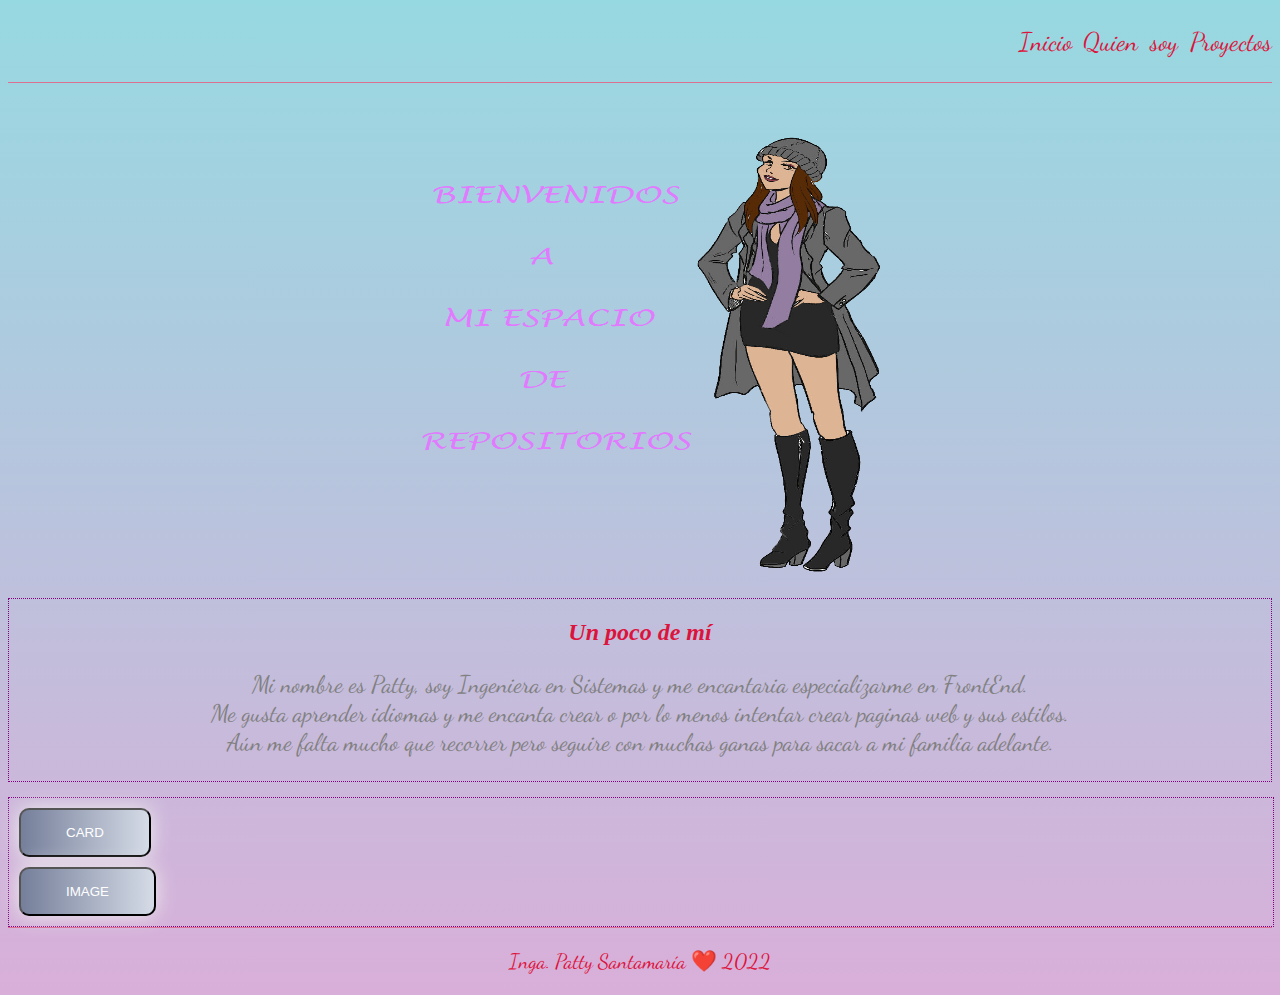
<file: index.html>
<!DOCTYPE html>
<html lang="en">
<head>
    <meta charset="UTF-8">
    <meta http-equiv="X-UA-Compatible" content="IE=edge">
    <meta name="viewport" content="width=device-width, initial-scale=1.0">
    <link rel="stylesheet" href="./estilo.css">
    <link rel="preconnect" href="https://fonts.googleapis.com">
<link rel="preconnect" href="https://fonts.gstatic.com" crossorigin>
<link href="https://fonts.googleapis.com/css2?family=Dancing+Script&family=Roboto:wght@100&display=swap" rel="stylesheet">
    <title>Página principal</title>
</head>
<body>
    <header>
        <nav>
            <ul>
                <li><a href="#inicio">Inicio</a></li>
                <li><a href="#aboutme">Quien soy</a></li>
                <li><a href="#repos">Proyectos</a></li>
            </ul>
        </nav>
    </header>

    <main>
        <section id="inicio" class="first">
            <img src="./Images/welcome.png" alt="bienvenidos">
        </section>
        <section id="aboutme" class="me-container">
            <article class="yo">
                <h2>Un poco de mí</h2>
                <p>Mi nombre es Patty, soy Ingeniera en Sistemas y me encantaria especializarme en FrontEnd. <br> 
                    Me gusta aprender idiomas y me encanta crear o por lo menos intentar crear paginas web y sus estilos. <br> Aún me falta mucho que recorrer pero seguire con muchas ganas para sacar a mi familia adelante.
                </p>
            </article>
        </section>
        <section id="repos" class="repositorios">
            <article>
                <button class="btn1"><a href="./card/card.html">Card</a></button>
                <button class="btn2"><a href="">Image</a></button>
            </article>
        </section>
    </main>

    <footer>
        <p>Inga. Patty Santamaría ❤️ 2022 </p>
    </footer>
</body>
</html>
</file>
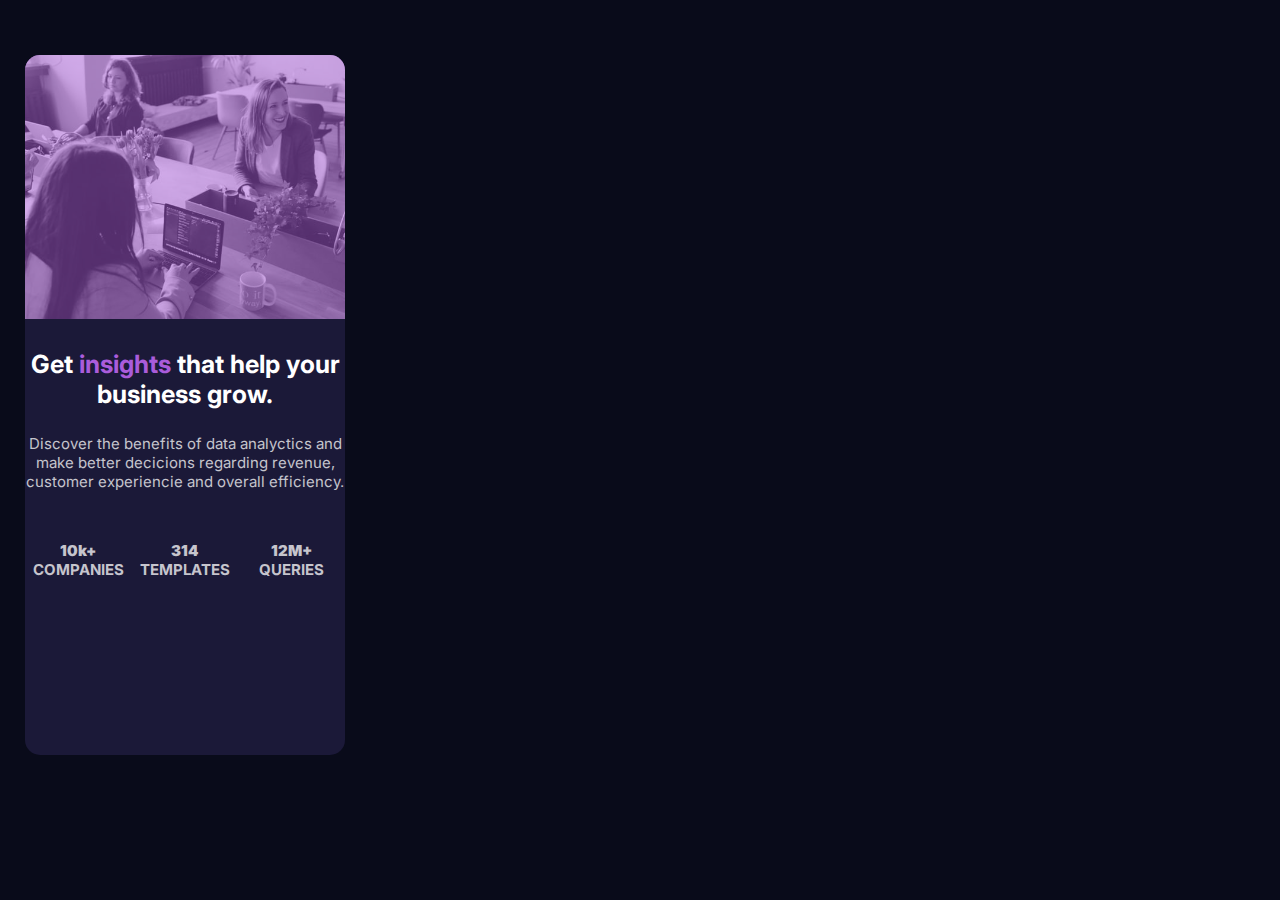
<file: card/card.html>
<!DOCTYPE html>
<html lang="en">
<head>
    <meta charset="UTF-8">
    <meta http-equiv="X-UA-Compatible" content="IE=edge">
    <meta name="viewport" content="width=device-width, initial-scale=1.0">
    <meta name="author" content="Patty Santamaría - 2021"/>
    <meta name="description" content="Reto de Stats preview card component challenge hub">
    <title>Card</title>
    <link rel="stylesheet" href="./card-estilo.css">
    <link rel="shortcut icon" href="./images/favicon-32x32.png">
    <link rel="preconnect" href="https://fonts.googleapis.com">
    <link rel="preconnect" href="https://fonts.gstatic.com" crossorigin>
    <link href="https://fonts.googleapis.com/css2?family=Inter&display=swap" rel="stylesheet">
    <link href="https://fonts.googleapis.com/css2?family=Inter&family=Lexend+Deca&display=swap" rel="stylesheet"> 
    <link rel="stylesheet" href="./css/card-estilo-desktop.css" media="screen and (min-width: 1440px)"/>  
</head>
<body>
    <section>
        <div class="contenedor-pral">
           <article class="article1">
                <span></span>
           </article>
           <article class="article2">
                <h1>Get <span>insights</span> that help your business grow.</h1>
                <p>Discover the benefits of data analyctics and make better decicions regarding revenue, customer experiencie and overall efficiency.</p>
            <ul>
                <li><b>10k+</b><br> COMPANIES</li>
                <li><b>314</b><br> TEMPLATES</li>
                <li><b>12M+</b><br> QUERIES</li>
            </ul>
           </article>
        </div>
    </section>
</body>
</html>
</file>
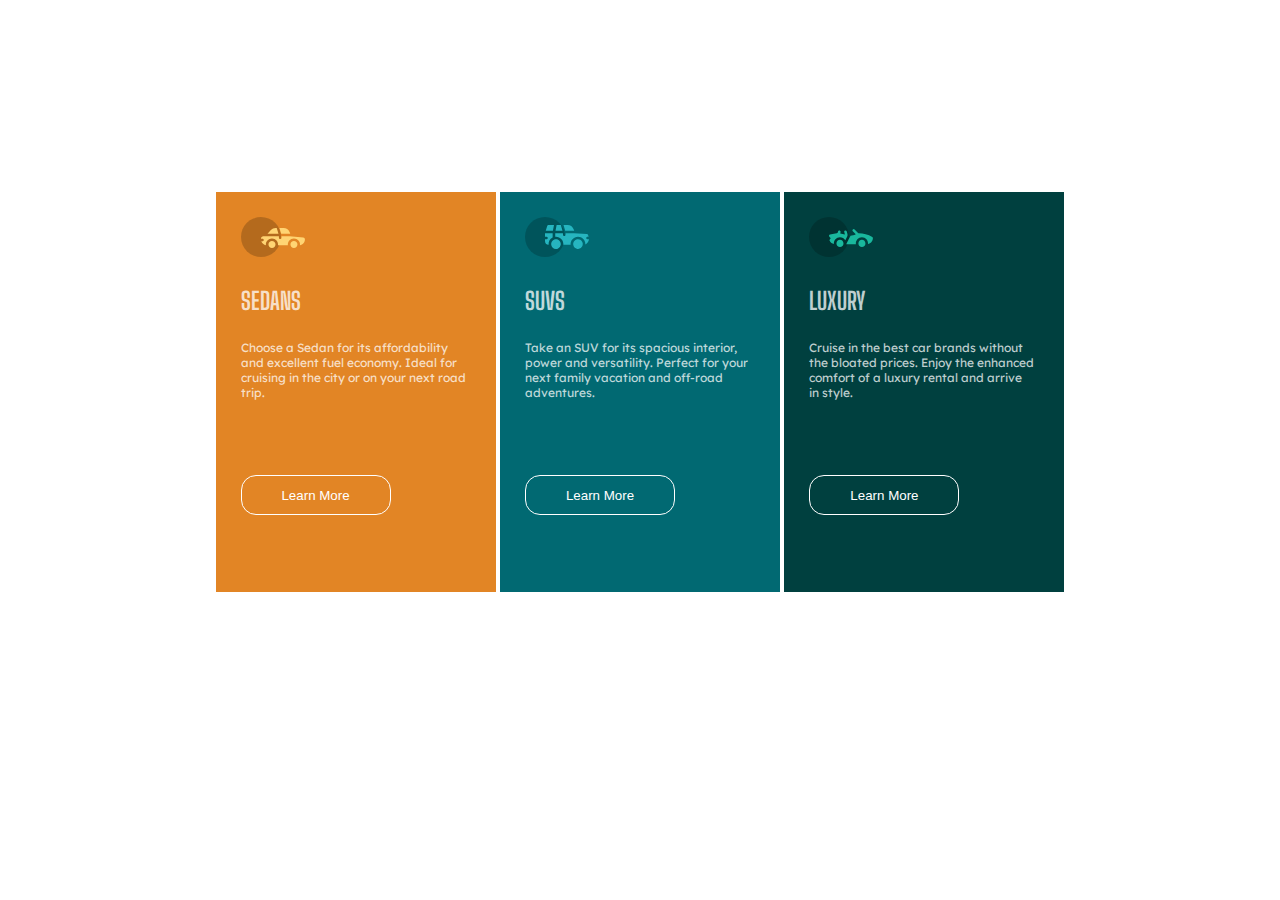
<file: columns/columns.html>
<!DOCTYPE html>
<html lang="en">
<head>
    <meta charset="UTF-8">
    <meta http-equiv="X-UA-Compatible" content="IE=edge">
    <meta name="viewport" content="width=device-width, initial-scale=1.0">
    <title>Columns</title>
    <link rel="shortcut icon" href="../Images/favicon-32x32.png" type="image/x-icon">
    <link rel="preconnect" href="https://fonts.googleapis.com">
    <link rel="preconnect" href="https://fonts.gstatic.com" crossorigin>
    <link href="https://fonts.googleapis.com/css2?family=Lexend+Deca&display=swap" rel="stylesheet">
    <link href="https://fonts.googleapis.com/css2?family=Big+Shoulders+Display:wght@700&family=Lexend+Deca&display=swap" rel="stylesheet">  
    <link rel="stylesheet" href="../columns/columns-estilo.css">
    <link rel="stylesheet" href="../columns/columns-mobile-estilo.css" media="screen and (min-width: 1440px)"/>
</head>
<body>
    <section>
        <div>
            <article class="sedan">
                <img src="../Images/icon-sedans.svg" alt="sedan-icon">
                <h2>SEDANS</h2>
                <p>Choose a Sedan for its affordability and excellent fuel economy. Ideal for cruising in the city or on your next road trip.</p>
                <button>Learn More</button>
            </article>
            <article class="suvs">
                <img src="../Images/icon-suvs.svg" alt="suvs-icon">
                <h2>SUVS</h2>
                <p>Take an SUV for its spacious interior, power and versatility. Perfect for your next family vacation and off-road adventures.</p>
                <button>Learn More</button>
            </article>
            <article class="luxury">
                <img src="../Images/icon-luxury.svg" alt="luxury-icon">
                <h2>LUXURY</h2>
                <p>Cruise in the best car brands without the bloated prices. Enjoy the enhanced comfort of a luxury rental and arrive in style.</p>
                <button>Learn More</button>
            </article>
        </div>
    </section>
</body>
</html>
</file>
<file: estilo.css>
html{
    margin: 0;
    padding: 0;
    box-sizing: border-box;
    scroll-behavior: smooth;
    
}

body{
    background-color: #D9AFD9;
    background-image: linear-gradient(0deg, #D9AFD9 0%, #97D9E1 100%);
    background-repeat:no-repeat;
}

header{
    text-align: right;
    border-bottom: solid 1px palevioletred;
    width: 100%;
    font-family: 'Dancing Script', cursive;
    font-size: 1.6rem;
    word-spacing: 0.3rem;
}

a{
    text-decoration: none;
    color: crimson;
}

ul li{
    list-style: none;
    display: inline-block;
    justify-content: right;
}

a:hover{
    color: plum;
    
}

section .first{
    width: 100%;
    height: 100vh;
}

.first img{
    margin-left: auto;
    margin-right: auto;
    display: block;
    width: 40%;
    height: 500px;
}

.me-container{
    margin-top: 15px;
    text-align: center;
    min-width: 320px;
}

h2{
    color: crimson;
    font-style: oblique;
}

.me-container article{
    border: 1.5px purple dotted;
    margin: auto;
}

.yo p{
    font-size: 1.5rem;
    font-style: normal;
    color: gray;
}

.repositorios{
    border: 1px dotted purple;
    margin-top: 15px;
    width: 100%;
}

.btn1{ 
    background-image: linear-gradient(to right, #757F9A 0%, #D7DDE8  51%, #757F9A  100%)
}

.btn1{
    margin: 10px;
    padding: 15px 45px;
    text-align: center;
    text-transform: uppercase;
    transition: 0.5s;
    background-size: 200% auto;           
    box-shadow: 0 0 20px #eee;
    border-radius: 10px;
    display: block;
}

.btn1:hover {
    background-position: right center; /* change the direction of the change here */
    color: #fff;
    text-decoration: none;
}

.btn1 a{
    color: white;
}

.btn2{ 
    background-image: linear-gradient(to right, #757F9A 0%, #D7DDE8  51%, #757F9A  100%)
}

.btn2{
    margin: 10px;
    padding: 15px 45px;
    text-align: center;
    text-transform: uppercase;
    transition: 0.5s;
    background-size: 200% auto;           
    box-shadow: 0 0 20px #eee;
    border-radius: 10px;
    display: block;
}

.btn2:hover {
    background-position: right center; /* change the direction of the change here */
    color: #fff;
    text-decoration: none;
}

.btn2 a{
    color: white;
}

footer{
    bottom: 0;
    position: relative;
    border-top: solid 1px palevioletred;
    width: 100%;
    min-width: 320px;
}

p{
    font-family: 'Dancing Script', cursive;
    color: crimson;
    text-align: center;
    font-size: 1.3rem;
}
</file>
<file: card/card-estilo.css>
*{
    margin: 0;
    padding: 0;
    box-sizing: border-box;
}

html{
    font-size: 62.5%;
    background-color: hsl(233, 47%, 7%);
    font-family: 'Inter', sans-serif;
}

section{
    background-color: hsl(244, 38%, 16%);
    margin-top: 55px;
    border-radius: 15px;
    width: 200px;
    height: 700px;
    position: absolute;
    display: inline-block;
    flex-direction: column;
    justify-content: center;
    min-width: 320px;
    margin-left: 25px;
    align-self: center;
}

.contenedor-pral .article1{
    min-width: 320px;
    height: 264px;
    background-color: hsl(277, 64%, 61%);
    border-radius: 15px 15px 0 0px;
}

.article1 span{
    background-image: url(../Images/image-header-desktop.jpg);
    background-size: contain;
    background-repeat: no-repeat;
    width: 50px;
    min-width: 320px;
    height: 298px;
    display:flex;
    opacity: 0.5;
    overflow: hidden;
    border-radius: 15px 15px 0 0px;  
}

.article2{
    text-align: center;
}

.article2 h1{
    font-size: 2.5rem;
    color: white;
    margin: 0 auto;
    margin-top: 30px;
    padding: 0 auto;
}

h1 span{
    color: hsl(277, 64%, 61%);
}

.article2 p{
    color: hsla(0, 0%, 100%, 0.75);
    margin-top: 25px;
    font-size: 1.5rem;
}

.article2 ul{
    margin-top: 50px; 
    display: grid;
    grid-template-rows: 1fr;
    grid-template-columns: 1fr 1fr 1fr;
    align-items: center;
    color: white;
    list-style: none;
    text-align: center;
    font-size: 1.6rem;
    font-weight: bolder;
}

.article2 li{
    color:hsla(0, 0%, 100%, 0.75);
    font-size: 1.5rem;
}
</file>
<file: card/css/card-estilo-desktop.css>
section{ 
    position:relative;
    justify-content: center;
    align-self: center;
    margin-left: 50px;
    width: 60%;
    height: 265px;
}   

.article2{
    width: 85%;
    order: 2;
}

.article1{
    width: 45%;
    order: 1;
}


.contenedor-pral{
    display:inline-flex;
    flex-direction: row-reverse;   
}
</file>
<file: columns/columns-estilo.css>
*{
    margin: 0;
    padding: 0;
    box-sizing: border-box;
}

html{
    font-family: Arial, Helvetica, sans-serif;
}

section{
    display: flex;
    text-align: left;
    justify-content: center;
    margin-top: 15%;
    min-width: 320px;
}

article{
    display: inline-block;
    gap: 0;
    width: 280px;
    height: 400px;
    color: hsla(0, 0%, 100%, 0.75);
}

img{
    margin-top: 25px;
    margin-bottom: 25px;
    margin-left: 25px;
}

h2{
    margin-bottom: 25px;
    margin-left: 25px;
    font-family: 'Big Shoulders Display', cursive;
}

p{
    margin-bottom: 25px;
    margin-left: 25px;
    font-family: 'Lexend Deca', sans-serif;
    font-size: 12px;
    width: 225px;
}

.sedan{
    background-color: #e28525;
    
}

.suvs{
    background-color: #016972;
    
}

.luxury{
    background-color: #00403f;
    
}

button{
    border-radius: 15px;
    width: 150px;
    height: 40px;
    justify-items: center;
    align-items: center;
    background-color:transparent;
    color: white;
    margin-top: 50px;
    margin-bottom: 25px;
    margin-left: 25px;
    border: white 1px solid;
}
</file>
<file: columns/columns-mobile-estilo.css>
section{
    justify-content: center;
    align-self: center;
}

div{
    display:inline-flex;
    flex-direction: row;
}
</file>
